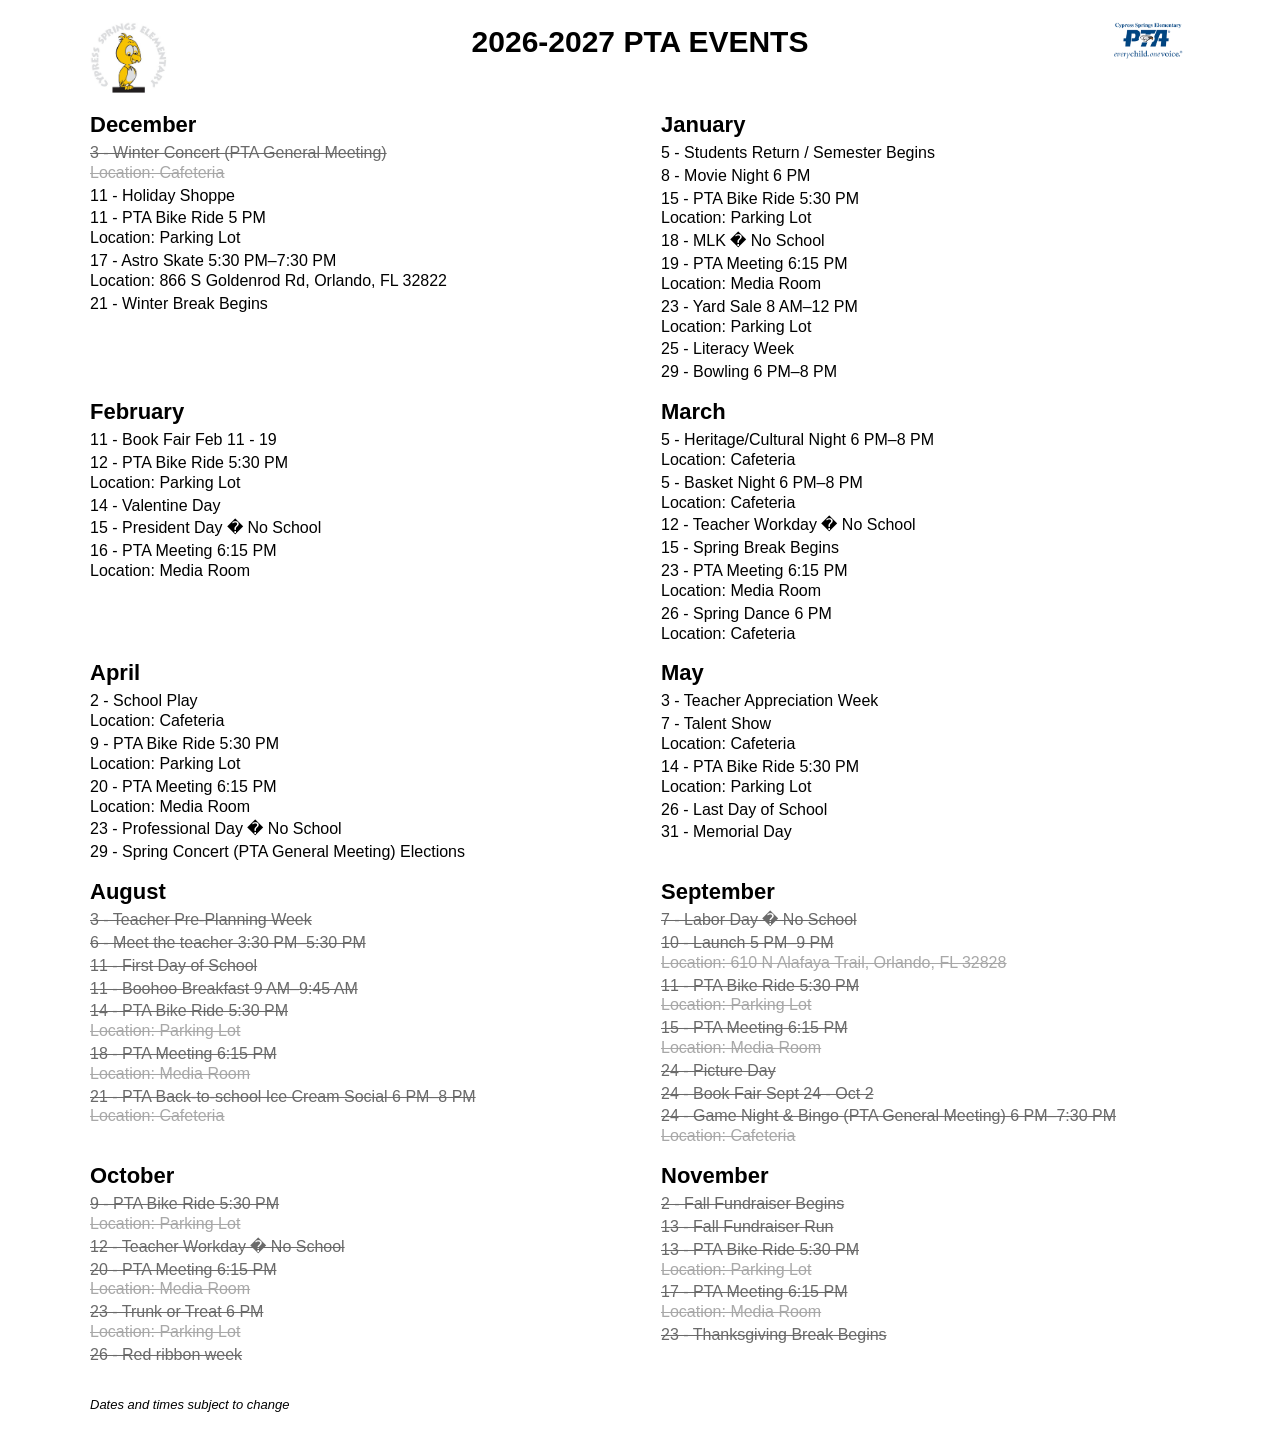
<file: index.html>
<!doctype html>
<html lang="en">
<head>
<meta charset="utf-8">
<meta name="viewport" content="width=device-width, initial-scale=1">
<title>2026-2027 PTA Events</title>
<style>
*{box-sizing:border-box;}
body{margin:0;padding:18px;font-family:Arial,Helvetica,sans-serif;background:#fff;color:#000;}
.board-wrap{max-width:1100px;margin:0 auto;}
.board-header{display:grid;grid-template-columns:82px 1fr 82px;align-items:start;gap:12px;margin-bottom:12px;}
.board-logo-box{width:82px;height:82px;display:flex;align-items:flex-start;justify-content:center;overflow:hidden;}
.board-logo{max-width:82px;max-height:82px;width:auto;height:auto;object-fit:contain;display:block;}
.board-title-wrap{text-align:center;padding-top:8px;}
.board-title{font-size:30px;font-weight:900;margin:0;text-transform:uppercase;line-height:1.05;}
.board-columns{display:grid;grid-template-columns:1fr 1fr;gap:0 42px;align-items:start;}
.board-month{break-inside:avoid;page-break-inside:avoid;margin:0 0 14px 0;min-width:0;}
.board-month-title{font-size:22px;font-weight:900;margin:0 0 5px 0;}
.board-event{font-size:16px;line-height:1.24;margin:0 0 3px 0;font-weight:400;}
.board-footer{font-size:13px;margin-top:15px;font-style:italic;break-before:avoid;}
@media(max-width:700px){
  body{padding:12px;}
  .board-header{grid-template-columns:62px 1fr 62px;gap:8px;}
  .board-logo-box{width:62px;height:62px;}
  .board-logo{max-width:62px;max-height:62px;}
  .board-title{font-size:25px;}
  .board-columns{display:grid;grid-template-columns:1fr;gap:0;}
  .board-month-title{font-size:21px;}
  .board-event{font-size:16px;}
}
</style>

<style id="IOS_SAFARI_CALENDAR_FIX">
html,body{
  width:100%;
  min-height:100%;
  overflow-x:hidden;
  overflow-y:visible;
  -webkit-text-size-adjust:100%;
}
.board-wrap,.board-columns{
  height:auto!important;
  overflow:visible!important;
}
@media(max-width:820px){
  .board-columns{
    display:grid!important;
    grid-template-columns:1fr!important;
    gap:0!important;
  }
}
@supports(-webkit-touch-callout:none){
  html,body,.board-wrap,.board-columns{
    height:auto!important;
    min-height:0!important;
    overflow-y:visible!important;
  }
}
</style>


<style id="PUBLIC_PAST_EVENT_STYLE">
.board-event.past-event {
  text-decoration: line-through;
  opacity: 0.58;
}
.board-event-location.past-event-location {
  text-decoration: line-through;
  opacity: 0.58;
}
</style>

</head>
<body>
<div class="board-wrap">
  <div class="board-header">
    <div class="board-logo-box"><img class="board-logo" src="[data-uri]" alt="School Logo"></div>
    <div class="board-title-wrap"><h1 class="board-title">2026-2027 PTA Events</h1></div>
    <div class="board-logo-box"><img class="board-logo" src="[data-uri]" alt="PTA Logo"></div>
  </div>
  <div id="eventsContainer" class="board-columns">Loading events...</div>
  <div class="board-footer">Dates and times subject to change</div>
</div>

<script>
(function(){
  var EMBEDDED_ITEMS = [{"id": "1786060802892", "title": "Teacher Pre-Planning Week", "date": "2026-08-03", "start": "", "end": "", "location": "", "past": true}, {"id": "1786060793326", "title": "Meet the teacher", "date": "2026-08-06", "start": "15:30", "end": "17:30", "location": "", "past": true}, {"id": "1786060887267", "title": "First Day of School", "date": "2026-08-11", "start": "", "end": "", "location": "", "past": true}, {"id": "1786060864715", "title": "Boohoo Breakfast", "date": "2026-08-11", "start": "09:00", "end": "09:45", "location": "", "past": true}, {"id": "1786060809446", "title": "PTA Bike Ride", "date": "2026-08-14", "start": "17:30", "end": "", "location": "Parking Lot", "past": false}, {"id": "1786060892093", "title": "PTA Meeting", "date": "2026-08-18", "start": "18:15", "end": "", "location": "Media Room", "past": false}, {"id": "1786060889044", "title": "PTA Back-to-school Ice Cream Social", "date": "2026-08-21", "start": "18:00", "end": "20:00", "location": "Cafeteria", "past": false}, {"id": "1786060880640", "title": "Room Parent Meeting", "date": "2026-09-01", "start": "18:00", "end": "", "location": "Media Room", "past": false}, {"id": "1786060880128", "title": "Labor Day � No School", "date": "2026-09-07", "start": "", "end": "", "location": "", "past": false}, {"id": "1786634315931", "title": "Launch", "date": "2026-09-10", "start": "17:00", "end": "21:00", "location": "Other", "past": false}, {"id": "1786060878621", "title": "PTA Bike Ride", "date": "2026-09-11", "start": "17:30", "end": "", "location": "Parking Lot", "past": false}, {"id": "1786060808477", "title": "PTA Meeting", "date": "2026-09-15", "start": "18:15", "end": "", "location": "Media Room", "past": false}, {"id": "1786060875580", "title": "Book Fair Sept 24 - Oct 2", "date": "2026-09-24", "start": "", "end": "", "location": "", "past": false}, {"id": "1786060859494", "title": "Picture Day", "date": "2026-09-24", "start": "", "end": "", "location": "", "past": false}, {"id": "1786060798258", "title": "Game Night & Bingo (PTA General Meeting)", "date": "2026-09-24", "start": "18:00", "end": "19:30", "location": "Cafeteria", "past": false}, {"id": "1786060827650", "title": "PTA Bike Ride", "date": "2026-10-09", "start": "17:30", "end": "", "location": "Parking Lot", "past": false}, {"id": "1786060813092", "title": "Teacher Workday  � No School", "date": "2026-10-12", "start": "", "end": "", "location": "", "past": false}, {"id": "1786060844011", "title": "PTA Meeting", "date": "2026-10-20", "start": "18:15", "end": "", "location": "Media Room", "past": false}, {"id": "1786060815796", "title": "Trunk or Treat", "date": "2026-10-23", "start": "18:00", "end": "", "location": "Parking Lot", "past": false}, {"id": "1786060878649", "title": "Red ribbon week", "date": "2026-10-26", "start": "", "end": "", "location": "", "past": false}, {"id": "1786060850120", "title": "Fall Fundraiser Begins", "date": "2026-11-02", "start": "", "end": "", "location": "", "past": false}, {"id": "1786060867184", "title": "Fall Fundraiser Run", "date": "2026-11-13", "start": "", "end": "", "location": "", "past": false}, {"id": "1786060852695", "title": "PTA Bike Ride", "date": "2026-11-13", "start": "17:30", "end": "", "location": "Parking Lot", "past": false}, {"id": "1786060835906", "title": "PTA Meeting", "date": "2026-11-17", "start": "18:15", "end": "", "location": "Media Room", "past": false}, {"id": "1786060834687", "title": "Thanksgiving Break Begins", "date": "2026-11-23", "start": "", "end": "", "location": "", "past": false}, {"id": "1786060795544", "title": "Winter Concert (PTA General Meeting)", "date": "2026-12-03", "start": "", "end": "", "location": "Cafeteria", "past": false}, {"id": "1786060799323", "title": "Holiday Shoppe", "date": "2026-12-11", "start": "", "end": "", "location": "", "past": false}, {"id": "1786060815063", "title": "PTA Bike Ride", "date": "2026-12-11", "start": "17:30", "end": "", "location": "Parking Lot", "past": false}, {"id": "1786634553339", "title": "Astro Skate", "date": "2026-12-17", "start": "17:30", "end": "19:30", "location": "Other", "past": false}, {"id": "1786060850571", "title": "Winter Break Begins", "date": "2026-12-21", "start": "", "end": "", "location": "", "past": false}, {"id": "1786060827822", "title": "Students Return / Semester Begins", "date": "2027-01-05", "start": "", "end": "", "location": "", "past": false}, {"id": "1786060866971", "title": "Movie Night", "date": "2027-01-08", "start": "18:00", "end": "", "location": "", "past": false}, {"id": "1786060820819", "title": "PTA Bike Ride", "date": "2027-01-15", "start": "17:30", "end": "", "location": "Parking Lot", "past": false}, {"id": "1786060838297", "title": "MLK � No School", "date": "2027-01-18", "start": "", "end": "", "location": "", "past": false}, {"id": "1786060801017", "title": "PTA Meeting", "date": "2027-01-19", "start": "18:15", "end": "", "location": "Media Room", "past": false}, {"id": "1786060841466", "title": "Literacy Week", "date": "2027-01-25", "start": "", "end": "", "location": "", "past": false}, {"id": "1786060842693", "title": "Bowling", "date": "2027-01-29", "start": "18:00", "end": "20:00", "location": "", "past": false}, {"id": "1786060827520", "title": "Book Fair Feb 11 - 19", "date": "2027-02-11", "start": "", "end": "", "location": "", "past": false}, {"id": "1786060793453", "title": "PTA Bike Ride", "date": "2027-02-12", "start": "17:30", "end": "", "location": "Parking Lot", "past": false}, {"id": "1786060870066", "title": "Valentine Day", "date": "2027-02-14", "start": "", "end": "", "location": "", "past": false}, {"id": "1786060856579", "title": "President Day � No School", "date": "2027-02-15", "start": "", "end": "", "location": "", "past": false}, {"id": "1786060878695", "title": "PTA Meeting", "date": "2027-02-16", "start": "18:15", "end": "", "location": "Media Room", "past": false}, {"id": "1786060856366", "title": "Talent Show", "date": "2027-02-25", "start": "", "end": "", "location": "Cafeteria", "past": false}, {"id": "1786060832168", "title": "Basket Night", "date": "2027-03-04", "start": "18:00", "end": "20:00", "location": "Cafeteria", "past": false}, {"id": "1786060858657", "title": "Heritage/Cultural Night", "date": "2027-03-04", "start": "18:00", "end": "20:00", "location": "Cafeteria", "past": false}, {"id": "1786060828996", "title": "Teacher Workday  � No School", "date": "2027-03-12", "start": "", "end": "", "location": "", "past": false}, {"id": "1786060816998", "title": "Spring Break Begins", "date": "2027-03-15", "start": "", "end": "", "location": "", "past": false}, {"id": "1786060814025", "title": "PTA Meeting", "date": "2027-03-23", "start": "18:15", "end": "", "location": "Media Room", "past": false}, {"id": "1786060881033", "title": "Spring Dance", "date": "2027-03-26", "start": "18:00", "end": "", "location": "Cafeteria", "past": false}, {"id": "1786060806620", "title": "School Play", "date": "2027-04-02", "start": "", "end": "", "location": "Cafeteria", "past": false}, {"id": "1786060813601", "title": "PTA Bike Ride", "date": "2027-04-09", "start": "17:30", "end": "", "location": "Parking Lot", "past": false}, {"id": "1786060891173", "title": "PTA Meeting", "date": "2027-04-20", "start": "18:15", "end": "", "location": "Media Room", "past": false}, {"id": "1786060885186", "title": "Professional Day � No School", "date": "2027-04-23", "start": "", "end": "", "location": "", "past": false}, {"id": "1786060836659", "title": "Spring Concert (PTA General Meeting) Elections", "date": "2027-04-29", "start": "", "end": "", "location": "", "past": false}, {"id": "1786060857174", "title": "Teacher Appreciation Week", "date": "2027-05-03", "start": "", "end": "", "location": "", "past": false}, {"id": "1786060822395", "title": "PTA Bike Ride", "date": "2027-05-14", "start": "17:30", "end": "", "location": "Parking Lot", "past": false}, {"id": "1786060885614", "title": "Last Day of School", "date": "2027-05-26", "start": "", "end": "", "location": "", "past": false}, {"id": "1786060814388", "title": "Memorial Day", "date": "2027-05-31", "start": "", "end": "", "location": "", "past": false}];
  var START = new Date('2026-08-01T12:00:00');
  var END = new Date('2027-05-31T12:00:00');

  function esc(v){
    return String(v == null ? '' : v).replace(/[&<>"']/g, function(ch){
      return {'&':'&amp;','<':'&lt;','>':'&gt;','"':'&quot;',"'":'&#39;'}[ch];
    });
  }

  function parseCsvLine(line){
    var out = [], cur = '', inQuotes = false;
    for(var i=0;i<line.length;i++){
      var ch = line[i];
      if(ch === '"'){
        if(inQuotes && line[i+1] === '"'){ cur += '"'; i++; }
        else inQuotes = !inQuotes;
      } else if(ch === ',' && !inQuotes){
        out.push(cur); cur = '';
      } else {
        cur += ch;
      }
    }
    out.push(cur);
    return out;
  }

  function parseCsv(text){
    text = String(text || '').replace(/^\uFEFF/, '');
    var lines = text.split(/\r?\n/).filter(function(line){ return line.trim() !== ''; });
    if(!lines.length) return [];
    var headers = parseCsvLine(lines[0]).map(function(h){ return String(h || '').replace(/^\uFEFF/, '').trim(); });
    return lines.slice(1).map(function(line){
      var values = parseCsvLine(line);
      var row = {};
      headers.forEach(function(h, idx){ row[h] = values[idx] == null ? '' : values[idx]; });
      return row;
    });
  }

  function field(row, names){
    var wanted = names.map(function(n){ return String(n).toLowerCase().replace(/[^a-z0-9]/g,''); });
    for(var k in row){
      var kk = String(k || '').replace(/^\uFEFF/, '').toLowerCase().replace(/[^a-z0-9]/g,'');
      if(wanted.indexOf(kk) !== -1) return row[k];
    }
    return '';
  }

  function parseDate(v){
    var raw = String(v || '').trim();
    if(!raw) return null;
    if(/^\d{4}-\d{2}-\d{2}$/.test(raw)){
      var d1 = new Date(raw + 'T12:00:00');
      return isNaN(d1) ? null : d1;
    }
    var m = raw.match(/^(\d{1,2})\/(\d{1,2})\/(\d{2,4})$/);
    if(m){
      var y = parseInt(m[3],10);
      if(y < 100) y += 2000;
      var d2 = new Date(y, parseInt(m[1],10)-1, parseInt(m[2],10), 12,0,0);
      return isNaN(d2) ? null : d2;
    }
    return null;
  }

  function dateIso(v){
    var d = parseDate(v);
    if(!d) return '';
    return d.getFullYear() + '-' + String(d.getMonth()+1).padStart(2,'0') + '-' + String(d.getDate()).padStart(2,'0');
  }

  function inRange(date){
    var d = parseDate(date);
    return d && d >= START && d <= END;
  }

  function showValue(raw){
    var v = String(raw == null ? '' : raw).replace(/\u00A0/g,' ').trim().toLowerCase();
    return ['no','n','false','0','hide','hidden','private'].indexOf(v) !== -1 ? 'No' : 'Yes';
  }

  function realCoordinator(raw){
    var v = String(raw == null ? '' : raw).replace(/\u00A0/g,' ').trim();
    if(!v) return '';
    if(/^unassigned$/i.test(v)) return '';
    if(/^open$/i.test(v)) return '';
    if(/^none$/i.test(v)) return '';
    if(v === '-') return '';
    return v;
  }

  function normTime(v){
    v = String(v || '').trim();
    if(!v) return '';
    var ampm = v.match(/^(\d{1,2})(?::(\d{2}))?\s*(AM|PM)$/i);
    if(ampm){
      var h = parseInt(ampm[1],10);
      var min = ampm[2] || '00';
      var p = ampm[3].toUpperCase();
      if(p === 'PM' && h < 12) h += 12;
      if(p === 'AM' && h === 12) h = 0;
      return String(h).padStart(2,'0') + ':' + min;
    }
    return v;
  }

  function fmtTime(v){
    v = String(v || '').trim();
    if(!v) return '';
    var m = v.match(/^(\d{1,2}):(\d{2})/);
    if(m){
      var h = parseInt(m[1],10);
      var min = m[2];
      var ampm = h >= 12 ? 'PM':'AM';
      var hr = h % 12 || 12;
      return hr + (min === '00' ? '' : ':'+min) + ' ' + ampm;
    }
    return v;
  }

  function eventTime(item){
    var s = fmtTime(item.start);
    var e = fmtTime(item.end);
    if(s && e) return s + '–' + e;
    return s;
  }

  function csvRowsToItems(text){
    return parseCsv(text).map(function(row, idx){
      var show = showValue(field(row, ['Show on Website','Website','Public','Show']));
      return {
        id: field(row, ['ID','Id','id']) || String(idx + 1),
        title: String(field(row, ['Function','Title','Event']) || '').trim(),
        date: dateIso(field(row, ['Date'])),
        start: normTime(field(row, ['Start Time','Start'])),
        end: normTime(field(row, ['End Time','End'])),
        location: String(field(row, ['Location']) || '').trim(),
        coordinator: realCoordinator(field(row, ['Coordinator','Owner'])),
        showOnWebsite: show
      };
    }).filter(function(item){
      return item.title && item.date && item.showOnWebsite !== 'No' && inRange(item.date);
    });
  }

  function monthKey(v){
    var d = parseDate(v);
    if(!d) return '9999-99';
    return d.getFullYear() + '-' + String(d.getMonth()+1).padStart(2,'0');
  }

  function monthLabel(key){
    var p = key.split('-');
    return new Date(parseInt(p[0],10), parseInt(p[1],10)-1, 1).toLocaleDateString(undefined,{month:'long'});
  }

  // Return today's date in the school's Florida (America/New_York) time zone.
  // Using a YYYY-MM-DD string avoids a visitor's local time zone changing when
  // an event is considered complete.
  function floridaTodayIso(){
    try {
      var parts = new Intl.DateTimeFormat('en-US', {
        timeZone:'America/New_York', year:'numeric', month:'2-digit', day:'2-digit'
      }).formatToParts(new Date());
      var vals = {};
      parts.forEach(function(part){ if(part.type !== 'literal') vals[part.type] = part.value; });
      return vals.year + '-' + vals.month + '-' + vals.day;
    } catch(err) {
      var now = new Date();
      return now.getFullYear() + '-' + String(now.getMonth()+1).padStart(2,'0') + '-' + String(now.getDate()).padStart(2,'0');
    }
  }

  // Original school-year position: Aug=0 ... May=9.
  function schoolMonthIndex(key){
    var p = key.split('-').map(Number);
    if(p[0] === 2026 && p[1] >= 8 && p[1] <= 12) return p[1] - 8;
    if(p[0] === 2027 && p[1] >= 1 && p[1] <= 5) return p[1] + 4;
    return 999;
  }

  // Rotate the public calendar so the current month is first. Completed months
  // move to the end only after their entire month has ended.
  function rotatedMonthOrder(keys, todayIso){
    var normal = keys.slice().sort(function(a,b){ return schoolMonthIndex(a)-schoolMonthIndex(b); });
    if(!normal.length) return normal;

    var currentKey = String(todayIso || '').slice(0,7);
    var start = normal.indexOf(currentKey);

    // Before Aug 2026 or after May 2027, retain the normal school-year order.
    if(start < 0) return normal;
    return normal.slice(start).concat(normal.slice(0,start));
  }

  function render(items){
    var container = document.getElementById('eventsContainer');
    items = (items || []).sort(function(a,b){
      return (String(a.date||'') + ' ' + String(a.start||'')).localeCompare(String(b.date||'') + ' ' + String(b.start||''));
    });

    if(!items.length){
      container.innerHTML = '<div class="board-event">No public events found for August 2026 through May 2027.</div>';
      return;
    }

    var groups = {};
    items.forEach(function(item){
      var key = monthKey(item.date);
      if(!groups[key]) groups[key] = [];
      groups[key].push(item);
    });

    var todayIso = floridaTodayIso();
    var keys = rotatedMonthOrder(Object.keys(groups), todayIso);

    container.innerHTML = keys.map(function(key){
      var events = groups[key].map(function(item){
        var d = parseDate(item.date);
        var day = d ? d.getDate() : '';
        var t = eventTime(item);
        var coord = '';
        // Cross out an event starting the day AFTER its date has passed.
        // Compare ISO dates directly so this updates automatically every day.
        var pastClass = (item.date && item.date < todayIso) ? ' past-event' : '';
        var location = item.location ? '<div class="board-event-location' + (pastClass ? ' past-event-location' : '') + '">Location: ' + esc(item.location) + '</div>' : '';
        return '<div class="board-event' + pastClass + '">' + day + ' - ' + esc(item.title) + (t ? ' ' + esc(t) : '') + location + '</div>';
      }).join('');
      return '<section class="board-month"><div class="board-month-title">' + monthLabel(key) + '</div>' + events + '</section>';
    }).join('');
  }

  function load(){
    fetch('pta_calendar_functions.csv?v=' + Date.now(), {cache:'no-store'})
      .then(function(resp){
        if(!resp.ok) throw new Error('CSV fetch failed');
        return resp.text();
      })
      .then(function(text){
        var items = csvRowsToItems(text);
        render(items.length ? items : EMBEDDED_ITEMS);
      })
      .catch(function(){
        render(EMBEDDED_ITEMS);
      });
  }

  try {
    load();
  } catch(err) {
    document.getElementById('eventsContainer').innerHTML = '<div class="board-event">Calendar could not load.</div>';
  }
})();
</script>



</body>
</html>
</file>
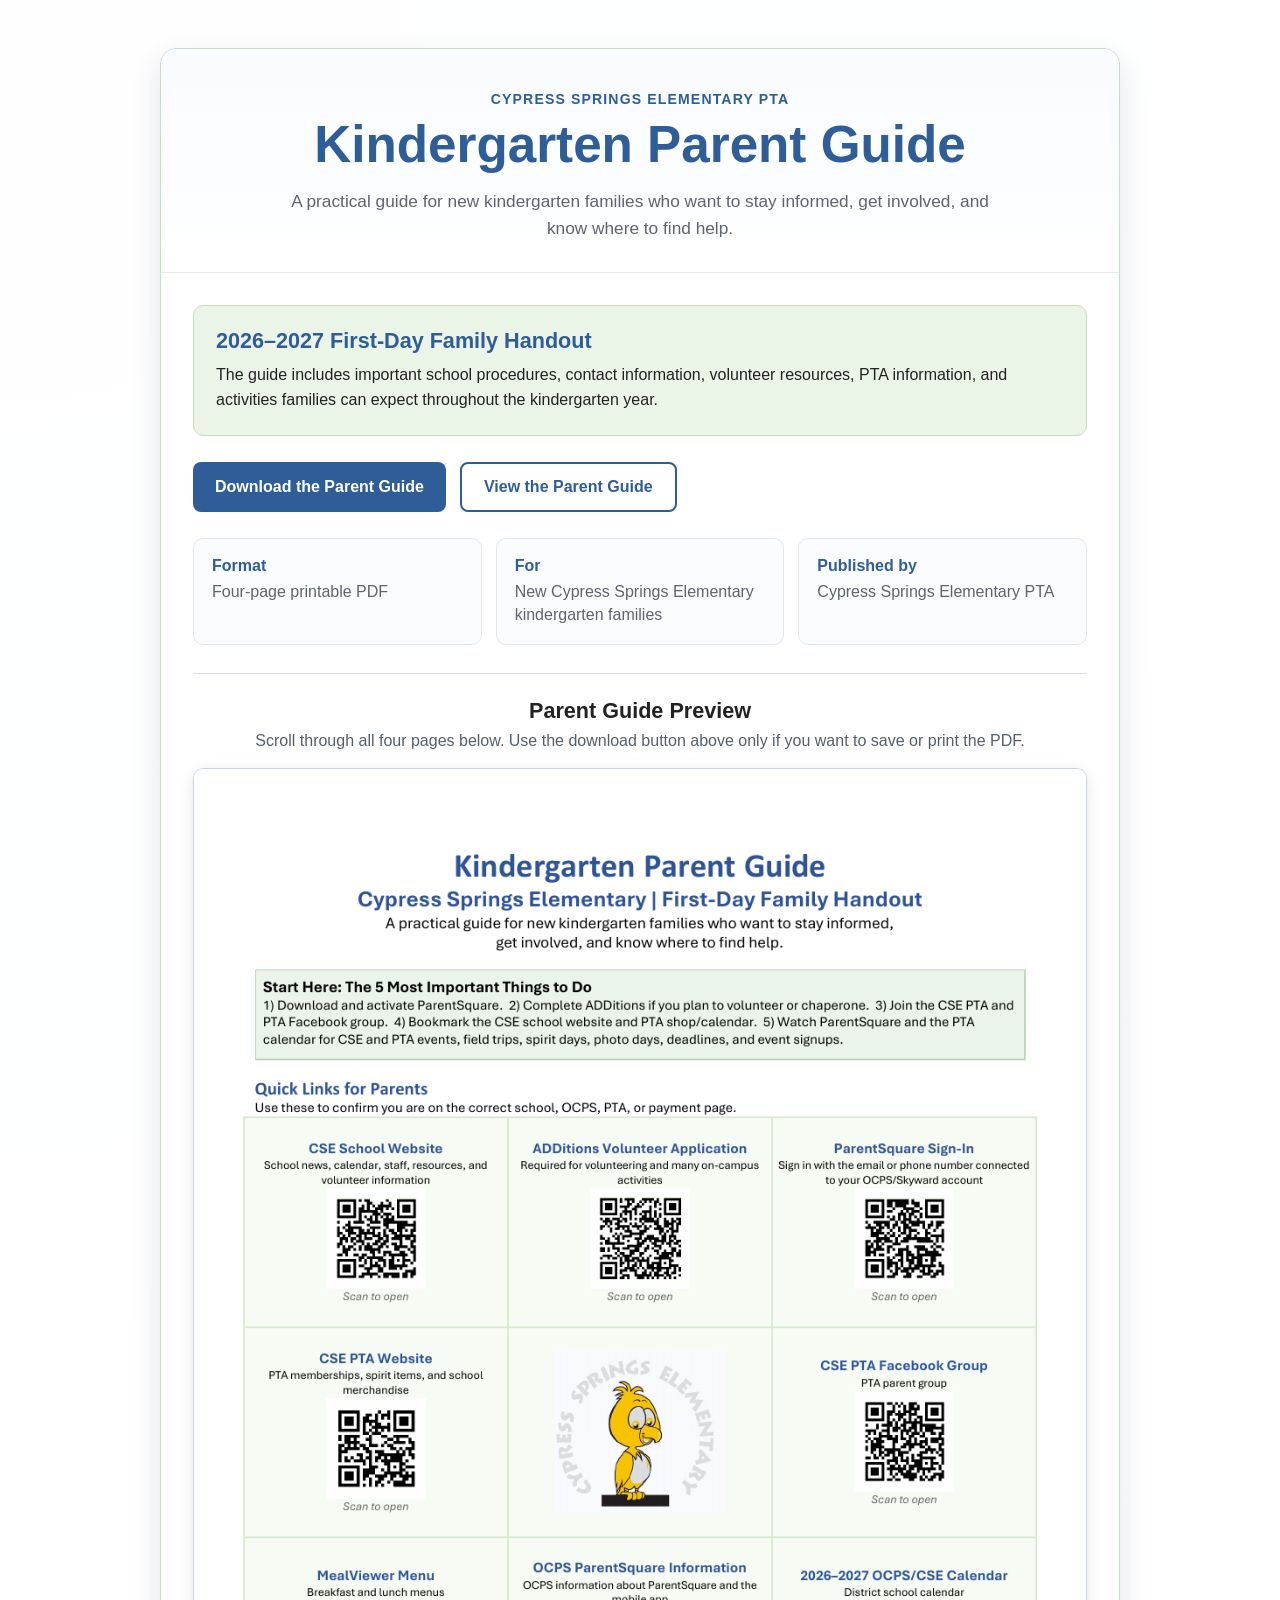
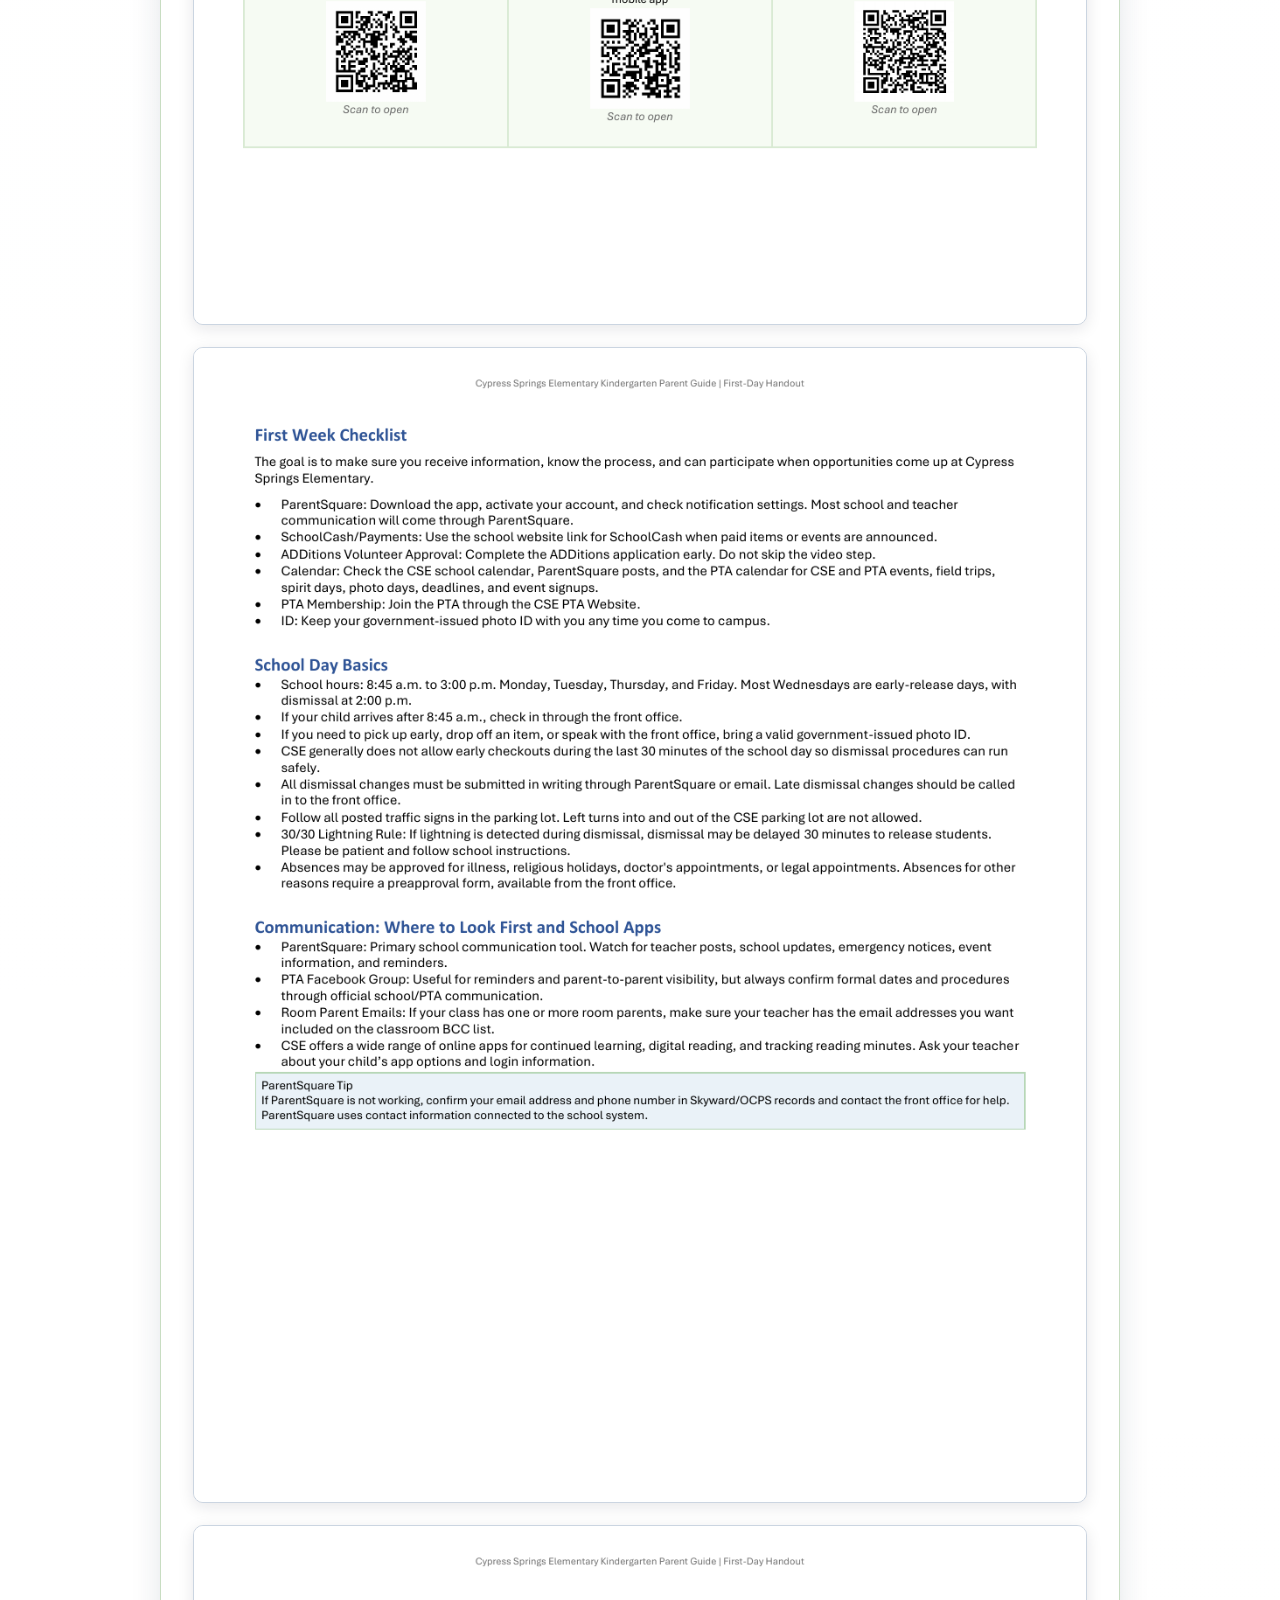
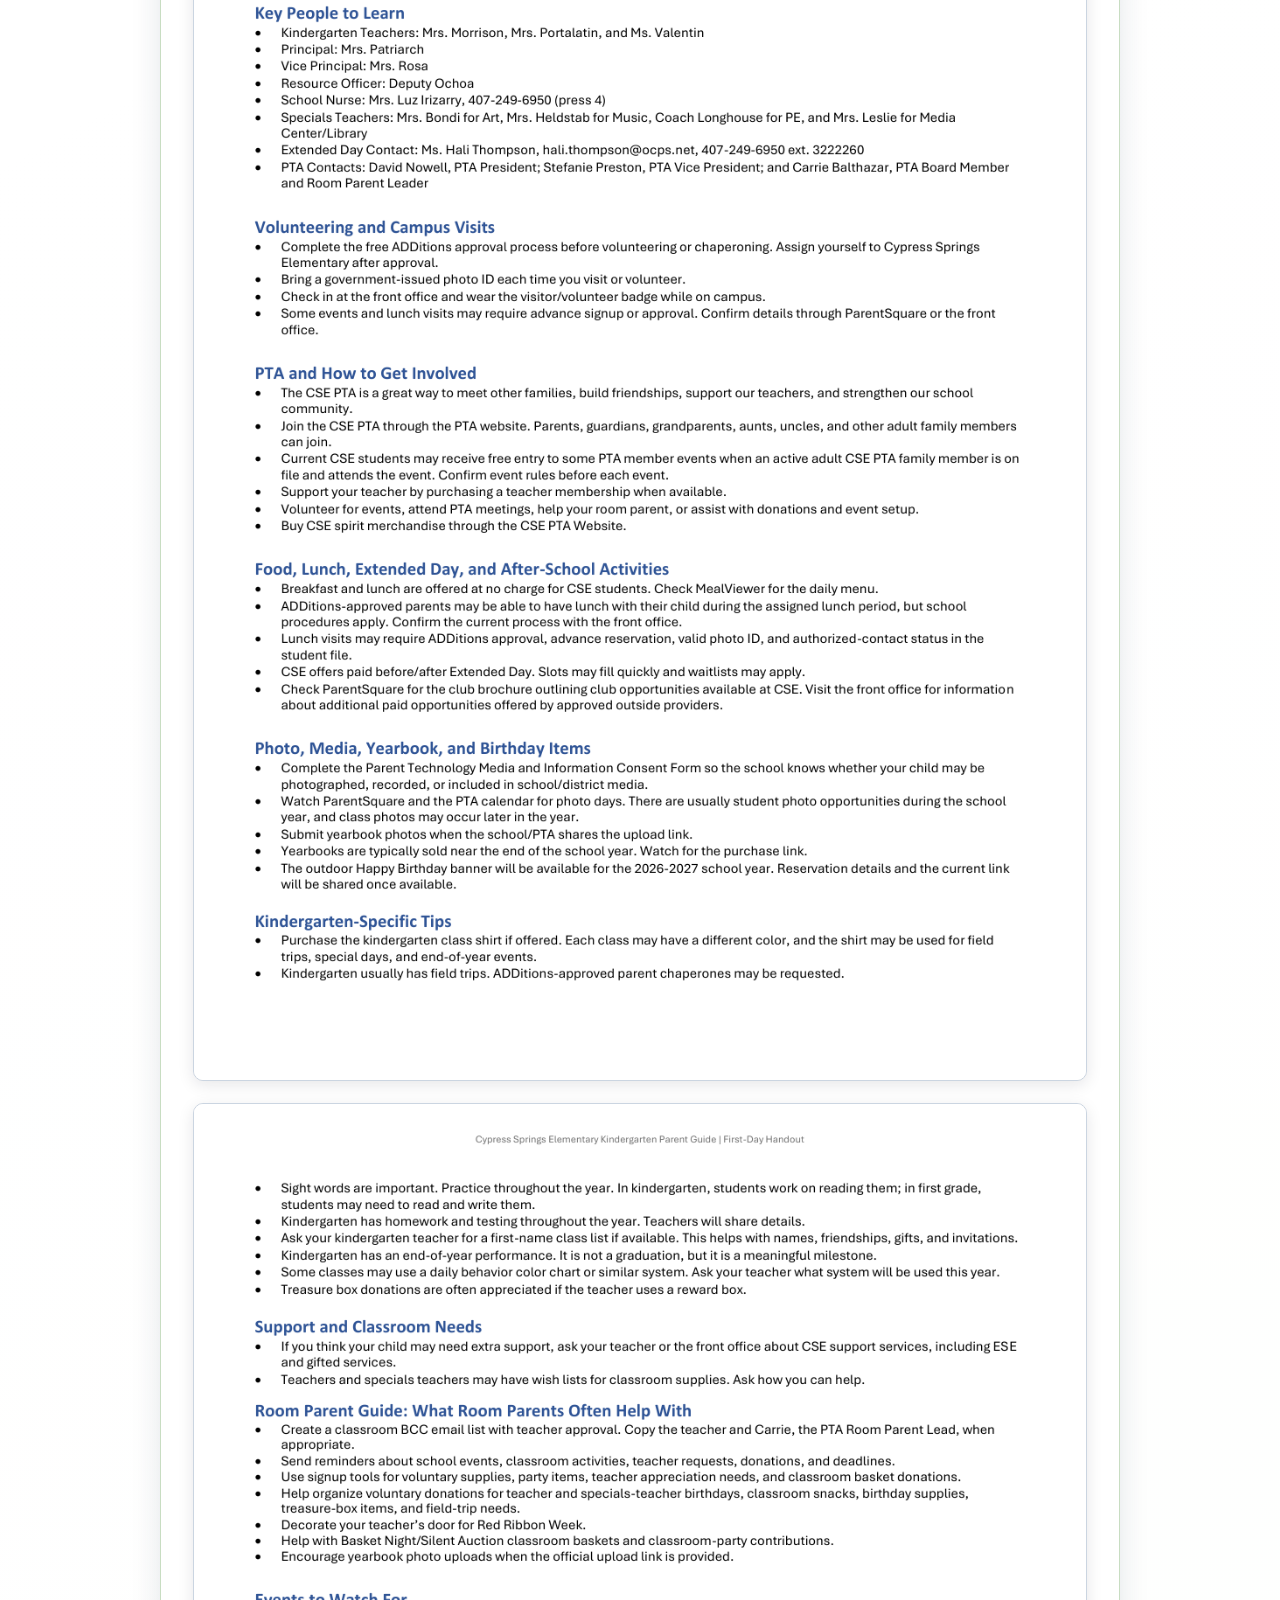
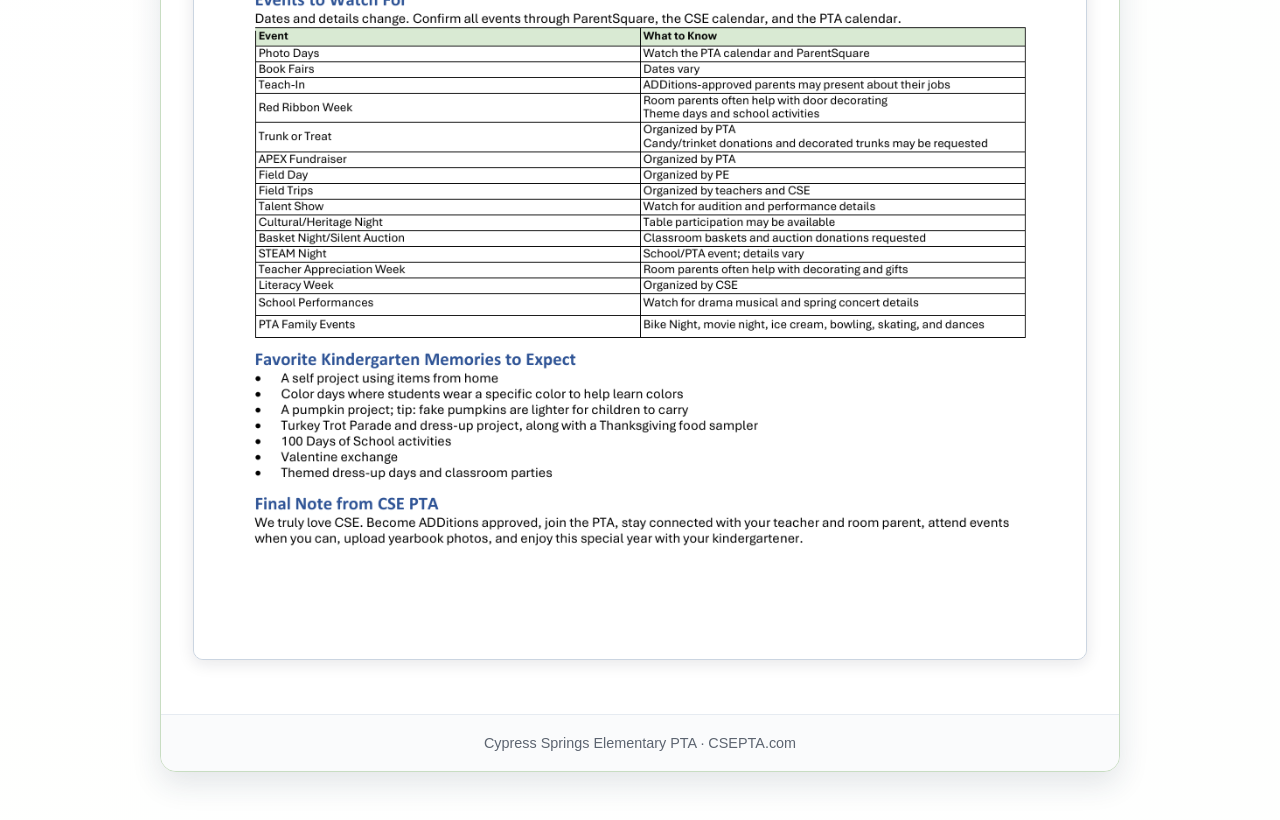
<file: kindergarten-parent-guide.html>
<!DOCTYPE html>
<html lang="en">
<head>
  <meta charset="UTF-8">
  <meta name="viewport" content="width=device-width, initial-scale=1.0">

  <title>Kindergarten Parent Guide | CSE PTA</title>
  <meta
    name="description"
    content="View or download the Cypress Springs Elementary Kindergarten Parent Guide for the 2026–2027 school year."
  >

  <style>
    :root {
      --cse-blue: #2f5d98;
      --cse-blue-dark: #244b7d;
      --cse-green: #eaf4e7;
      --cse-green-border: #c8ddc2;
      --text: #222222;
      --muted: #5c6470;
      --white: #ffffff;
    }

    * {
      box-sizing: border-box;
    }

    body {
      margin: 0;
      font-family: Arial, Helvetica, sans-serif;
      color: var(--text);
      background:
        linear-gradient(rgba(255,255,255,0.96), rgba(255,255,255,0.96)),
        radial-gradient(circle at top left, #e8f0fb, transparent 45%),
        radial-gradient(circle at bottom right, #e8f4e5, transparent 45%);
      min-height: 100vh;
    }

    .page {
      width: min(960px, calc(100% - 32px));
      margin: 0 auto;
      padding: 48px 0;
    }

    .card {
      background: var(--white);
      border: 1px solid var(--cse-green-border);
      border-radius: 16px;
      box-shadow: 0 12px 30px rgba(32, 51, 77, 0.12);
      overflow: hidden;
    }

    .header {
      padding: 42px 32px 30px;
      text-align: center;
      background: linear-gradient(180deg, #f8fbff 0%, #ffffff 100%);
      border-bottom: 1px solid #e6ebf1;
    }

    .eyebrow {
      margin: 0 0 10px;
      color: var(--cse-blue);
      font-size: 0.88rem;
      font-weight: 700;
      letter-spacing: 0.08em;
      text-transform: uppercase;
    }

    h1 {
      margin: 0;
      color: var(--cse-blue);
      font-size: clamp(2rem, 5vw, 3.2rem);
      line-height: 1.08;
    }

    .subtitle {
      max-width: 700px;
      margin: 16px auto 0;
      color: var(--muted);
      font-size: 1.08rem;
      line-height: 1.55;
    }

    .content {
      padding: 32px;
    }

    .info-box {
      padding: 22px;
      background: var(--cse-green);
      border: 1px solid var(--cse-green-border);
      border-radius: 10px;
    }

    .info-box h2 {
      margin: 0 0 8px;
      color: var(--cse-blue);
      font-size: 1.35rem;
    }

    .info-box p {
      margin: 0;
      line-height: 1.6;
    }

    .actions {
      display: flex;
      flex-wrap: wrap;
      gap: 14px;
      margin-top: 26px;
    }

    .button {
      display: inline-flex;
      align-items: center;
      justify-content: center;
      min-height: 50px;
      padding: 13px 22px;
      border-radius: 8px;
      font-weight: 700;
      text-decoration: none;
      transition: transform 0.15s ease, background 0.15s ease;
    }

    .button:hover {
      transform: translateY(-1px);
    }

    .button-primary {
      color: var(--white);
      background: var(--cse-blue);
    }

    .button-primary:hover {
      background: var(--cse-blue-dark);
    }

    .button-secondary {
      color: var(--cse-blue);
      background: var(--white);
      border: 2px solid var(--cse-blue);
    }

    .button-secondary:hover {
      background: #f3f7fc;
    }

    .details {
      display: grid;
      grid-template-columns: repeat(3, 1fr);
      gap: 14px;
      margin-top: 26px;
    }

    .detail {
      padding: 18px;
      border: 1px solid #e2e7ed;
      border-radius: 10px;
      background: #fbfcfe;
    }

    .detail strong {
      display: block;
      margin-bottom: 5px;
      color: var(--cse-blue);
    }

    .detail span {
      color: var(--muted);
      line-height: 1.45;
    }

    .footer {
      padding: 20px 32px;
      text-align: center;
      color: var(--muted);
      font-size: 0.9rem;
      background: #fafbfc;
      border-top: 1px solid #e6ebf1;
    }

    @media (max-width: 720px) {
      .page {
        width: min(100% - 20px, 960px);
        padding: 20px 0;
      }

      .header,
      .content {
        padding-left: 20px;
        padding-right: 20px;
      }

      .details {
        grid-template-columns: 1fr;
      }

      .actions {
        flex-direction: column;
      }

      .button {
        width: 100%;
      }
    }

    @media print {
      body {
        background: white;
      }

      .page {
        width: 100%;
        padding: 0;
      }

      .card {
        box-shadow: none;
        border: 0;
      }
    }
  

    .guide-preview {
      margin-top: 28px;
      padding-top: 24px;
      border-top: 1px solid #d7dee8;
      scroll-margin-top: 18px;
    }
    .guide-preview h2 { margin: 0 0 8px; text-align:center; font-size:1.35rem; }
    .guide-preview-note { margin:0 0 18px; text-align:center; color:#52606d; }
    .guide-page {
      display:block; width:100%; height:auto; margin:0 auto 22px;
      border:1px solid #cbd5e1; border-radius:10px;
      box-shadow:0 4px 16px rgba(15,23,42,.10); background:#fff;
    }
</style>
</head>

<body>
  <main class="page">
    <section class="card" aria-labelledby="page-title">
      <header class="header">
        <p class="eyebrow">Cypress Springs Elementary PTA</p>
        <h1 id="page-title">Kindergarten Parent Guide</h1>
        <p class="subtitle">
          A practical guide for new kindergarten families who want to stay
          informed, get involved, and know where to find help.
        </p>
      </header>

      <div class="content">
        <div class="info-box">
          <h2>2026–2027 First-Day Family Handout</h2>
          <p>
            The guide includes important school procedures, contact information,
            volunteer resources, PTA information, and activities families can
            expect throughout the kindergarten year.
          </p>
        </div>

        <div class="actions">
          <a
            class="button button-primary"
            href="https://raw.githubusercontent.com/CSE-pta/Calendar/main/CSE-Kindergarten-Parent-Guide-2026-2027.pdf"
            download
          >
            Download the Parent Guide
          </a>

          <a
            class="button button-secondary"
            href="#guide-preview"
          >
            View the Parent Guide
          </a>
        </div>

        <div class="details">
          <div class="detail">
            <strong>Format</strong>
            <span>Four-page printable PDF</span>
          </div>

          <div class="detail">
            <strong>For</strong>
            <span>New Cypress Springs Elementary kindergarten families</span>
          </div>

          <div class="detail">
            <strong>Published by</strong>
            <span>Cypress Springs Elementary PTA</span>
          </div>
        </div>

        <section class="guide-preview" id="guide-preview" aria-labelledby="guide-preview-title">
          <h2 id="guide-preview-title">Parent Guide Preview</h2>
          <p class="guide-preview-note">Scroll through all four pages below. Use the download button above only if you want to save or print the PDF.</p>
          <img class="guide-page" src="parent-guide-preview/page-1.png" alt="Kindergarten Parent Guide page 1">
          <img class="guide-page" src="parent-guide-preview/page-2.png" alt="Kindergarten Parent Guide page 2" loading="lazy">
          <img class="guide-page" src="parent-guide-preview/page-3.png" alt="Kindergarten Parent Guide page 3" loading="lazy">
          <img class="guide-page" src="parent-guide-preview/page-4.png" alt="Kindergarten Parent Guide page 4" loading="lazy">
        </section>
      </div>

      <footer class="footer">
        Cypress Springs Elementary PTA · CSEPTA.com
      </footer>
    </section>
  </main>
</body>
</html>
</file>
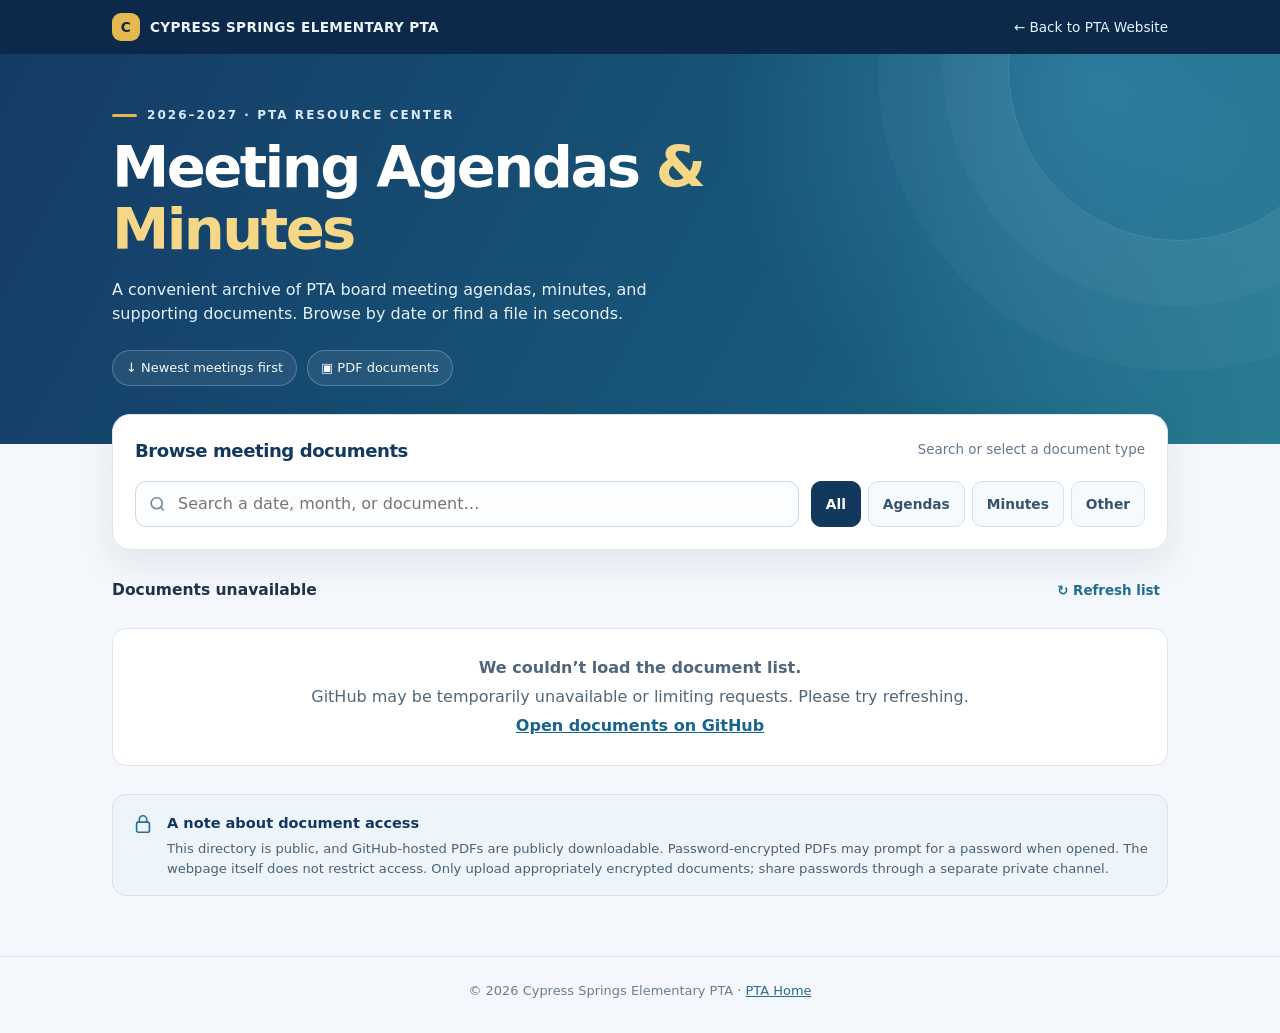
<file: meeting.html>
<!doctype html>
<html lang="en">
<head>
<meta charset="utf-8">
<meta name="viewport" content="width=device-width, initial-scale=1">
<meta name="theme-color" content="#123a63">
<meta name="description" content="Cypress Springs Elementary PTA meeting agendas, minutes and board documents archive.">
<title>Meeting Library | Cypress Springs Elementary PTA</title>
<style>
:root{--navy:#12385e;--navy2:#0c2949;--sky:#2c7da7;--teal:#087d91;--gold:#e4b950;--ink:#1e3249;--muted:#65798c;--line:#dde6ef;--pale:#f4f7fb;--white:#fff;--radius:18px}
*{box-sizing:border-box}html{scroll-behavior:smooth}body{margin:0;font-family:Inter,ui-sans-serif,system-ui,-apple-system,"Segoe UI",Arial,sans-serif;color:var(--ink);background:var(--pale);line-height:1.5}a{color:inherit}button,input{font:inherit}button{cursor:pointer}
.topbar{background:var(--navy2);color:#ebf4fa}.top-inner{max-width:1100px;margin:auto;min-height:54px;padding:12px 22px;display:flex;align-items:center;justify-content:space-between;gap:16px;font-size:.85rem}.brand-mini{display:flex;align-items:center;gap:10px;font-weight:750;letter-spacing:.025em}.brand-dot{display:inline-grid;place-items:center;background:var(--gold);border-radius:9px;color:var(--navy2);width:28px;height:28px;font-weight:900}.toplink{color:#e2f4fd;text-decoration:none}.toplink:hover{text-decoration:underline}
.hero{background:radial-gradient(circle at 86% 8%,#398db09c,transparent 33%),linear-gradient(118deg,#143b65 0%,#185a7b 68%,#287c92 100%);color:white;position:relative;overflow:hidden}.hero:after{content:"";position:absolute;right:-70px;top:-155px;width:340px;height:340px;border:1px solid #ffffff22;border-radius:50%;box-shadow:0 0 0 65px #ffffff07,0 0 0 130px #ffffff07;pointer-events:none}.hero-inner{max-width:1100px;margin:auto;padding:52px 22px 58px;position:relative;z-index:1}.eyebrow{text-transform:uppercase;letter-spacing:.17em;color:#dbeafa;font-size:.75rem;font-weight:800;display:flex;align-items:center;gap:10px}.eyebrow:before{content:"";width:25px;height:3px;border-radius:4px;background:var(--gold)}h1{font-size:clamp(2.1rem,5vw,3.6rem);letter-spacing:-.045em;line-height:1.08;margin:13px 0 17px;max-width:800px}h1 span{color:#f6d788}.hero-description{color:#e5f0f9;max-width:610px;margin:0;font-size:1rem}.hero-chips{display:flex;gap:10px;flex-wrap:wrap;margin-top:24px}.hero-chip{border:1px solid #ffffff3a;border-radius:99px;padding:7px 13px;background:#ffffff12;font-size:.81rem;color:#f3f8fc}
.shell{max-width:1100px;margin:-30px auto 60px;padding:0 22px;position:relative;z-index:2}.toolbar{background:white;border:1px solid var(--line);box-shadow:0 14px 35px #173a5d15;border-radius:var(--radius);padding:22px;margin-bottom:23px}.toolbar-top{display:flex;justify-content:space-between;align-items:center;gap:12px;margin-bottom:17px}.toolbar h2{font-size:1.13rem;letter-spacing:-.025em;margin:0;color:var(--navy)}.small{font-size:.84rem;color:var(--muted)}.toolbar-controls{display:flex;gap:12px;flex-wrap:wrap}.search-wrap{flex:1 1 260px;position:relative}.search-wrap svg{position:absolute;left:13px;top:50%;transform:translateY(-50%);color:#71899b;pointer-events:none}.search-wrap input{width:100%;height:46px;border:1px solid #ccd9e5;border-radius:11px;padding:0 15px 0 42px;background:#fcfdff;outline:0;color:var(--ink)}.search-wrap input:focus{border-color:var(--sky);box-shadow:0 0 0 3px #2c7da71f}.filters{display:flex;gap:7px;flex-wrap:wrap}.filter{border:1px solid #d5e1ec;background:#f7fafd;border-radius:10px;padding:10px 14px;color:#35536f;font-weight:700;font-size:.86rem}.filter:hover{border-color:#78a5c2}.filter[aria-pressed=true]{background:var(--navy);border-color:var(--navy);color:white}
.summary{display:flex;flex-wrap:wrap;gap:12px;align-items:center;justify-content:space-between;margin:3px 0 19px}.summary strong{font-size:.97rem}.refresh{display:inline-flex;gap:7px;align-items:center;background:transparent;border:0;color:#216d91;font-size:.84rem;font-weight:750;padding:8px}.refresh:hover{text-decoration:underline}.year{margin-bottom:22px}.year-title{display:flex;align-items:center;gap:12px;margin:0 0 13px;color:var(--navy);font-size:1.18rem;letter-spacing:-.025em}.year-title:after{content:"";height:1px;background:#d5e2ed;flex:1}.year-count{font-size:.75rem;font-weight:800;color:#628099;background:#e5edf4;padding:4px 9px;border-radius:99px;letter-spacing:0}.documents{display:grid;grid-template-columns:repeat(2,minmax(0,1fr));gap:14px}.doc{background:white;border:1px solid var(--line);border-radius:15px;padding:19px;display:flex;flex-direction:column;gap:15px;box-shadow:0 4px 17px #183b5e07;transition:transform .15s,box-shadow .15s,border-color .15s}.doc:hover{transform:translateY(-2px);border-color:#a9c9df;box-shadow:0 10px 25px #183b5e17}.doc-head{display:flex;gap:13px;align-items:flex-start}.doc-icon{flex:none;display:grid;place-items:center;width:45px;height:49px;border-radius:12px;background:#eaf2fa;color:#1e6792}.doc-icon.minutes{background:#e9f6f3;color:#087f75}.doc-icon.other{background:#f6f0df;color:#99721e}.doc-main{min-width:0}.doc-date{font-size:.76rem;color:#698096;font-weight:750;margin:1px 0 3px}.doc h3{font-size:1.04rem;line-height:1.35;margin:0;color:var(--navy);font-weight:800;overflow-wrap:anywhere}.doc-desc{font-size:.8rem;color:#62758a;margin-top:5px;overflow-wrap:anywhere}.doc-bottom{display:flex;justify-content:space-between;align-items:center;gap:10px;margin-top:auto}.tag{font-weight:750;font-size:.7rem;letter-spacing:.035em;color:#285e7e;background:#eaf3f8;border-radius:99px;padding:6px 10px;white-space:nowrap}.tag.minutes{color:#087368;background:#e7f6f2}.tag.other{color:#80601b;background:#faf4e3}.view{display:inline-flex;gap:7px;align-items:center;justify-content:center;text-decoration:none;background:#1d6792;color:white;font-size:.84rem;padding:10px 13px;border-radius:9px;font-weight:750;white-space:nowrap}.view:hover,.view:focus-visible{background:var(--navy)}
.meeting-group{background:#fff;border:1px solid var(--line);border-radius:16px;padding:19px;margin-bottom:14px;box-shadow:0 4px 17px #183b5e07}.meeting-heading{margin:0 0 13px;font-size:1.06rem;color:var(--navy);display:flex;gap:9px;align-items:center}.meeting-group .documents{margin-top:4px}.meeting-group .doc{box-shadow:none;background:#fbfdff}.other-heading{margin-top:28px}.notice{margin-top:28px;border:1px solid #d7e2ec;background:#edf4fa;border-radius:14px;padding:17px 19px;display:flex;gap:13px;align-items:flex-start}.notice svg{flex:none;color:#297093;margin-top:1px}.notice h2{font-size:.91rem;margin:0 0 5px;color:var(--navy)}.notice p{font-size:.82rem;color:#4a6277;margin:0}.feedback{background:white;border:1px solid var(--line);border-radius:14px;padding:27px;text-align:center;color:#50677a}.feedback p{margin:5px 0}.feedback a{color:#17658e;font-weight:700}.footer{border-top:1px solid #dbe5ed;color:#6b7e90;text-align:center;padding:24px 18px 32px;font-size:.81rem} .footer a{color:#2b6d90}.hidden{display:none!important}
@media(max-width:680px){.documents{grid-template-columns:1fr}.top-inner{padding:10px 17px}.hero-inner{padding:42px 19px 60px}.shell{padding:0 14px}.toolbar{padding:17px}.toolbar-top{align-items:flex-start;flex-direction:column}.hero-chips{gap:7px}.hero-chip{font-size:.75rem}.doc{padding:16px}.filter{padding:10px 12px}}
@media(prefers-reduced-motion:reduce){*,*:before,*:after{scroll-behavior:auto!important;transition:none!important}}
</style>
</head>
<body>
<div class="topbar"><div class="top-inner"><div class="brand-mini"><span class="brand-dot" aria-hidden="true">C</span><span>CYPRESS SPRINGS ELEMENTARY PTA</span></div><a class="toplink" href="https://www.csepta.com/">← Back to PTA Website</a></div></div>
<header class="hero"><div class="hero-inner"><div class="eyebrow">2026–2027 · PTA resource center</div><h1>Meeting Agendas <span>&amp; Minutes</span></h1><p class="hero-description">A convenient archive of PTA board meeting agendas, minutes, and supporting documents. Browse by date or find a file in seconds.</p><div class="hero-chips"><span class="hero-chip">↓ Newest meetings first</span><span class="hero-chip">▣ PDF documents</span></div></div></header>
<main class="shell">
<section class="toolbar" aria-label="Find meeting documents"><div class="toolbar-top"><h2>Browse meeting documents</h2><span class="small">Search or select a document type</span></div><div class="toolbar-controls"><label class="search-wrap"><svg width="19" height="19" viewBox="0 0 24 24" fill="none" stroke="currentColor" stroke-width="2" aria-hidden="true"><circle cx="11" cy="11" r="7"/><path d="m20 20-4-4"/></svg><input id="search" type="search" placeholder="Search a date, month, or document…" aria-label="Search documents"></label><div class="filters" role="group" aria-label="Document type"><button class="filter" data-filter="all" aria-pressed="true">All</button><button class="filter" data-filter="agenda" aria-pressed="false">Agendas</button><button class="filter" data-filter="minutes" aria-pressed="false">Minutes</button><button class="filter" data-filter="other" aria-pressed="false">Other</button></div></div></section>
<div class="summary"><strong id="results">Loading documents…</strong><button id="refresh" type="button" class="refresh" title="Refresh document listing">↻ Refresh list</button></div>
<div id="archive" aria-live="polite"><div class="feedback" role="status">Loading meeting documents from GitHub…</div></div>
<section class="notice" aria-label="Document security"><svg width="22" height="22" viewBox="0 0 24 24" fill="none" stroke="currentColor" stroke-width="1.8" aria-hidden="true"><rect x="5" y="10" width="14" height="11" rx="2"/><path d="M8 10V7a4 4 0 0 1 8 0v3"/></svg><div><h2>A note about document access</h2><p>This directory is public, and GitHub-hosted PDFs are publicly downloadable. Password-encrypted PDFs may prompt for a password when opened. The webpage itself does not restrict access. Only upload appropriately encrypted documents; share passwords through a separate private channel.</p></div></section>
<noscript><div class="feedback">JavaScript is needed to populate the archive automatically. You can also <a href="https://github.com/CSE-pta/Calendar/tree/main/meeting-documents">view the GitHub document folder</a>.</div></noscript>
</main>
<footer class="footer">© <span id="copyright-year">2026</span> Cypress Springs Elementary PTA · <a href="https://www.csepta.com/">PTA Home</a></footer>
<script>
"use strict";
const OWNER="CSE-pta", REPO="Calendar", FOLDER="meeting-documents", BRANCH="main";
const API=`https://api.github.com/repos/${OWNER}/${REPO}/contents/${FOLDER}?ref=${BRANCH}`;
const archive=document.getElementById("archive"),results=document.getElementById("results"),search=document.getElementById("search");
const filters=[...document.querySelectorAll("[data-filter]")];
let allDocs=[],activeFilter="all";
document.getElementById("copyright-year").textContent=new Date().getFullYear();
function parseDate(name){const m=name.match(/^(\d{4})[-_. ](\d{1,2})[-_. ](\d{1,2})(?=[-_. ]|$)/);if(!m)return null;const y=+m[1],mo=+m[2],d=+m[3],dt=new Date(Date.UTC(y,mo-1,d));return dt.getUTCFullYear()===y&&dt.getUTCMonth()===mo-1&&dt.getUTCDate()===d?dt:null}
function schoolYear(date){if(!date)return "Undated Documents";const y=date.getUTCFullYear()-(date.getUTCMonth()<6?1:0);return `${y}–${y+1} School Year`}
function docType(name){if(/minutes|meeting[-_. ]?notes/i.test(name))return "minutes";if(/agenda/i.test(name))return "agenda";return "other"}
function titleCore(name){return name.replace(/\.pdf$/i,"").replace(/^\d{4}[-_. ]\d{1,2}[-_. ]\d{1,2}[-_. ]?/,"").replace(/[-_]+/g," ").replace(/\bprotected\b/ig,"").replace(/\s+/g," ").trim().replace(/^CSE\s*PTA\s*/i,"").trim()}
function label(name,type){const s=titleCore(name);if(type==="agenda")return /general/i.test(s)?"General Meeting Agenda":"Board Meeting Agenda";if(type==="minutes")return /general/i.test(s)?"General Meeting Minutes":"Board Meeting Minutes";return s||"Other Document"}
function detail(name,type){const s=titleCore(name);if(type==="minutes"){const author=s.match(/\b(Duc|Heather)\b/i);return author?`Notes recorded by ${author[1]} · PDF`:"Meeting minutes · PDF"}if(type==="agenda")return "Meeting agenda · PDF";return "PDF document"}
function prettyDate(date){return date?new Intl.DateTimeFormat("en-US",{timeZone:"UTC",month:"long",day:"numeric",year:"numeric"}).format(date):"Date not specified"}
function elem(tag,cls,text){const el=document.createElement(tag);if(cls)el.className=cls;if(text!==undefined)el.textContent=text;return el}
function makeCard(doc){const card=elem("article","doc"),head=elem("div","doc-head"),ico=elem("div",`doc-icon ${doc.type}`),body=elem("div","doc-main"),bottom=elem("div","doc-bottom");ico.setAttribute("aria-hidden","true");ico.innerHTML='<svg width="23" height="25" viewBox="0 0 24 24" fill="none" stroke="currentColor" stroke-width="1.7"><path d="M6 2h8l5 5v13a2 2 0 0 1-2 2H6a2 2 0 0 1-2-2V4a2 2 0 0 1 2-2Z"/><path d="M14 2v6h5M8 13h8M8 17h6"/></svg>';body.append(elem("div","doc-date",prettyDate(doc.date)),elem("h3",null,label(doc.name,doc.type)),elem("div","doc-desc",detail(doc.name,doc.type)));head.append(ico,body);const tag=elem("span",`tag ${doc.type}`,doc.type==="agenda"?"AGENDA":doc.type==="minutes"?"MINUTES":"DOCUMENT");const link=elem("a","view","View PDF ↗");link.href=`${FOLDER}/${encodeURIComponent(doc.name)}`;link.target="_blank";link.rel="noopener noreferrer";link.setAttribute("aria-label",`View ${label(doc.name,doc.type)} dated ${prettyDate(doc.date)}`);bottom.append(tag,link);card.append(head,bottom);return card}
function render(){
 const query=search.value.trim().toLowerCase();
 const selected=allDocs.filter(doc=>(activeFilter==="all"||doc.type===activeFilter)&&(!query||`${doc.name} ${label(doc.name,doc.type)} ${prettyDate(doc.date)} ${schoolYear(doc.date)}`.toLowerCase().includes(query)));
 results.textContent=`${selected.length} document${selected.length===1?"":"s"} ${query||activeFilter!=="all"?"found":"available"}`;
 archive.replaceChildren();
 if(!selected.length){const empty=elem("div","feedback");empty.append(elem("strong",null,allDocs.length?"No matching documents":"No PDF documents found"),elem("p",null,allDocs.length?"Try another search or select All documents.":"PDFs will appear here once they are added to the document library."));archive.append(empty);return}
 const meetings=selected.filter(d=>d.type!=="other"&&d.date),others=selected.filter(d=>d.type==="other"||!d.date);
 const years=new Map();for(const doc of meetings){const year=schoolYear(doc.date);if(!years.has(year))years.set(year,new Map());const dateKey=doc.date.toISOString().slice(0,10);if(!years.get(year).has(dateKey))years.get(year).set(dateKey,[]);years.get(year).get(dateKey).push(doc)}
 for(const [year,dates] of years){const section=elem("section","year"),heading=elem("h2","year-title",year);let total=0;dates.forEach(ds=>total+=ds.length);heading.append(elem("span","year-count",`${total} FILE${total===1?"":"S"}`));section.append(heading);
  for(const [dateKey,docs] of dates){const group=elem("section","meeting-group"),groupHeading=elem("h3","meeting-heading",prettyDate(docs[0].date)),cards=elem("div","documents");docs.sort((a,b)=>({agenda:0,minutes:1}[a.type]-{agenda:0,minutes:1}[b.type])||a.name.localeCompare(b.name));docs.forEach(d=>cards.append(makeCard(d)));group.append(groupHeading,cards);section.append(group)}archive.append(section)}
 if(others.length){const section=elem("section","year"),heading=elem("h2","year-title other-heading","Other Documents"),cards=elem("div","documents");heading.append(elem("span","year-count",`${others.length} FILE${others.length===1?"":"S"}`));others.forEach(d=>cards.append(makeCard(d)));section.append(heading,cards);archive.append(section)}
}
async function load(){results.textContent="Loading documents…";archive.replaceChildren(elem("div","feedback","Loading meeting documents from GitHub…"));try{const r=await fetch(API,{headers:{Accept:"application/vnd.github+json"},cache:"no-store"});if(!r.ok)throw Error(`GitHub returned ${r.status}`);const entries=await r.json();if(!Array.isArray(entries))throw Error("Unexpected folder response");allDocs=entries.filter(f=>f.type==="file"&&/\.pdf$/i.test(f.name)).map(f=>({name:f.name,date:parseDate(f.name),type:docType(f.name)})).sort((a,b)=>(b.date?.getTime()??-Infinity)-(a.date?.getTime()??-Infinity)||a.name.localeCompare(b.name));render()}catch(error){console.error(error);results.textContent="Documents unavailable";const panel=elem("div","feedback"),link=elem("a",null,"Open documents on GitHub");link.href=`https://github.com/${OWNER}/${REPO}/tree/${BRANCH}/${FOLDER}`;link.target="_blank";link.rel="noopener noreferrer";panel.append(elem("strong",null,"We couldn’t load the document list."),elem("p",null,"GitHub may be temporarily unavailable or limiting requests. Please try refreshing."),link);archive.replaceChildren(panel)}}
search.addEventListener("input",render);for(const button of filters)button.addEventListener("click",()=>{activeFilter=button.dataset.filter;filters.forEach(b=>b.setAttribute("aria-pressed",String(b===button)));render()});document.getElementById("refresh").addEventListener("click",load);load();
</script>
</body>
</html>
</file>
